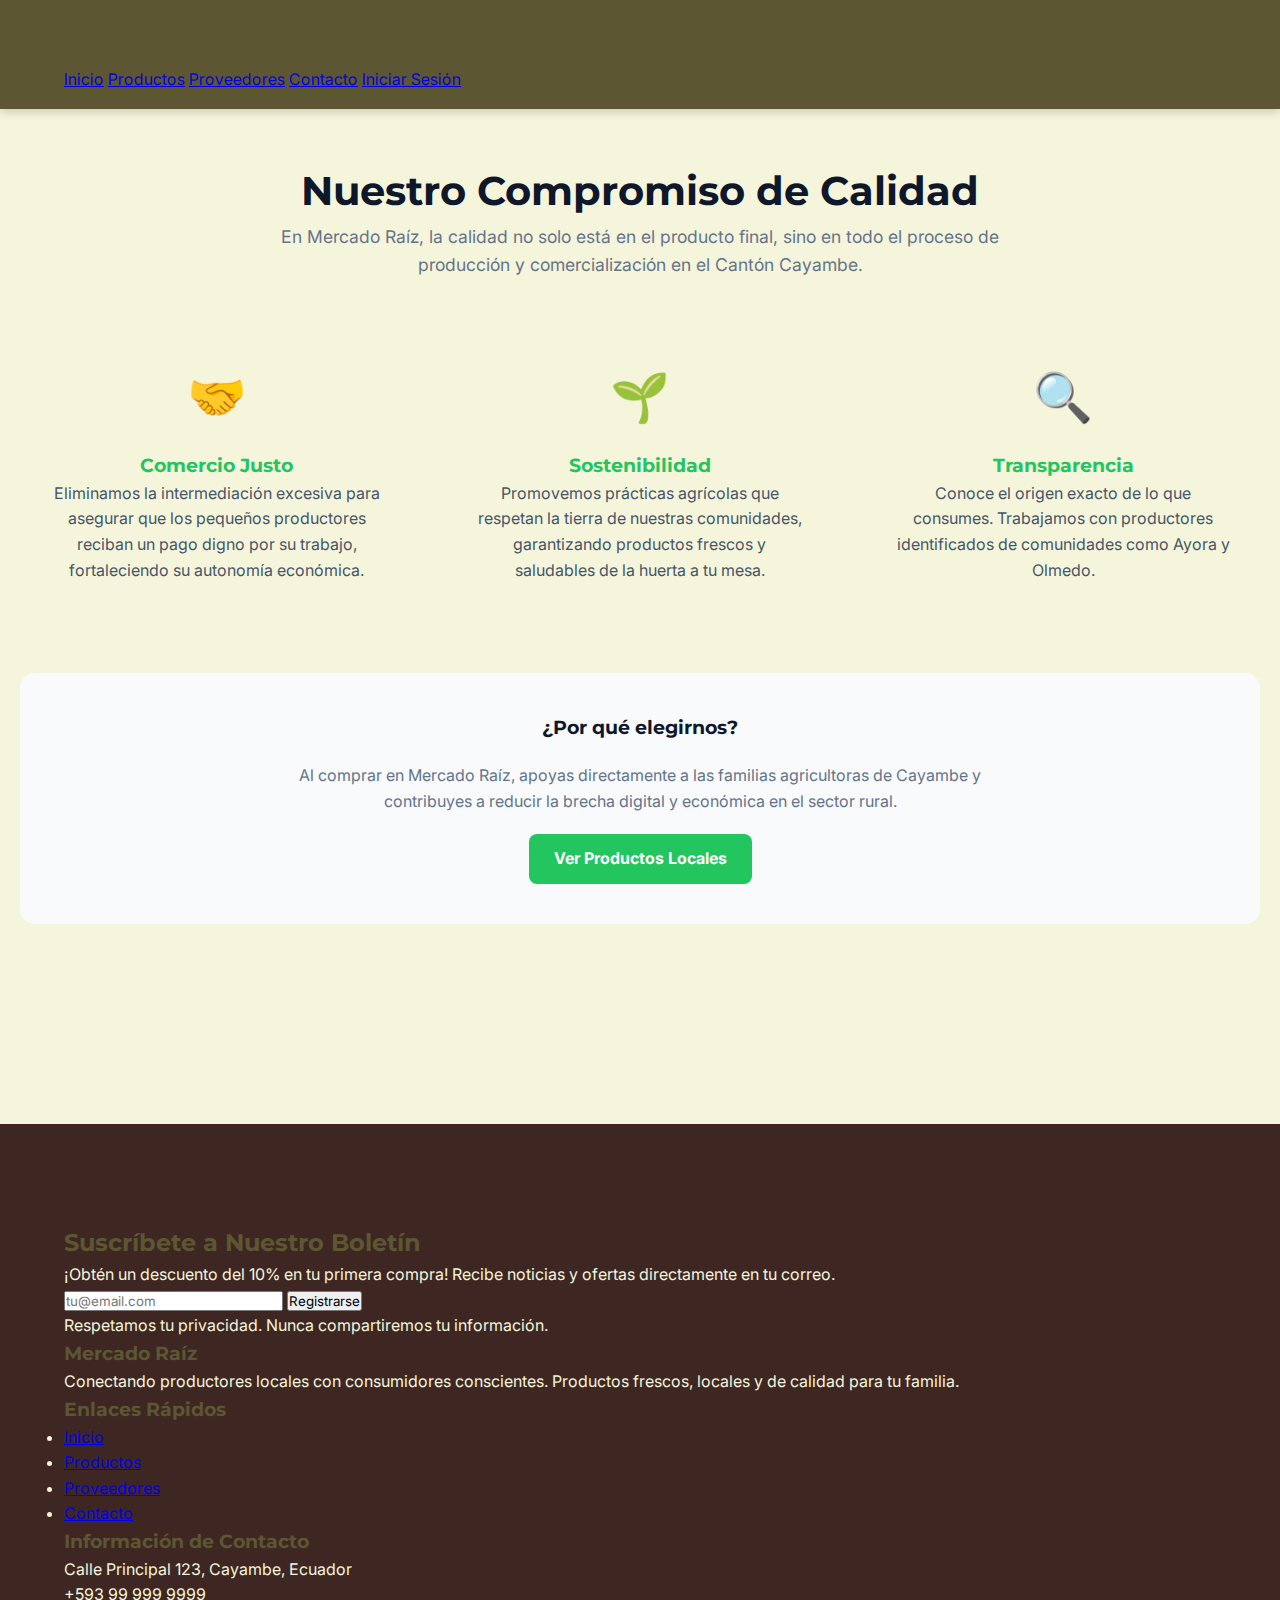
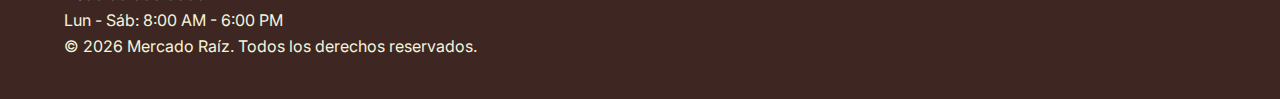
<file: calidad.html>
<!DOCTYPE html>
<html lang="es">
<head>
    <meta charset="UTF-8">
    <title>Calidad y Compromiso | Mercado Raíz</title>
    <link rel="stylesheet" href="css/styles.css">
</head>
<body>
    <header class="header">
        <h1>Mercado Raíz</h1>
        <nav>
            <a href="index.html">Inicio</a>
            <a href="productos.html">Productos</a>
            <a href="proveedor.html">Proveedores</a>
            <a href="contacto.html">Contacto</a>
            <span id="authContainer">
                <a href="login.html" id="loginLink" class="btn-login">Iniciar Sesión</a>
                <a href="#" id="logoutLink" onclick="cerrarSesion()" class="btn-logout" style="display:none;">Cerrar Sesión</a>
            </span>
        </nav>
    </header>

    <main class="container" style="padding: 50px 20px;">
        <section style="text-align: center; max-width: 800px; margin: auto; margin-bottom: 50px;">
            <h2 style="color: #0f172a; font-size: 2.5rem;">Nuestro Compromiso de Calidad</h2>
            <p style="color: #64748b; font-size: 1.1rem; line-height: 1.6;">
                En Mercado Raíz, la calidad no solo está en el producto final, sino en todo el proceso de producción y comercialización en el Cantón Cayambe.
            </p>
        </section>

        <div style="display: grid; grid-template-columns: repeat(auto-fit, minmax(300px, 1fr)); gap: 30px;">
            <div class="card" style="padding: 30px; text-align: center;">
                <div style="font-size: 3rem; margin-bottom: 15px;">🤝</div>
                <h3 style="color: #22c55e;">Comercio Justo</h3>
                <p style="color: #475569;">
                    Eliminamos la intermediación excesiva para asegurar que los pequeños productores reciban un pago digno por su trabajo, fortaleciendo su autonomía económica.
                </p>
            </div>

            <div class="card" style="padding: 30px; text-align: center;">
                <div style="font-size: 3rem; margin-bottom: 15px;">🌱</div>
                <h3 style="color: #22c55e;">Sostenibilidad</h3>
                <p style="color: #475569;">
                    Promovemos prácticas agrícolas que respetan la tierra de nuestras comunidades, garantizando productos frescos y saludables de la huerta a tu mesa.
                </p>
            </div>

            <div class="card" style="padding: 30px; text-align: center;">
                <div style="font-size: 3rem; margin-bottom: 15px;">🔍</div>
                <h3 style="color: #22c55e;">Transparencia</h3>
                <p style="color: #475569;">
                    Conoce el origen exacto de lo que consumes. Trabajamos con productores identificados de comunidades como Ayora y Olmedo.
                </p>
            </div>
        </div>

        <section style="margin-top: 60px; background: #f8fafc; padding: 40px; border-radius: 15px; text-align: center;">
            <h3 style="color: #0f172a;">¿Por qué elegirnos?</h3>
            <p style="max-width: 700px; margin: 20px auto; color: #64748b;">
                Al comprar en Mercado Raíz, apoyas directamente a las familias agricultoras de Cayambe y contribuyes a reducir la brecha digital y económica en el sector rural.
            </p>
            <a href="productos.html" class="btn-primary" style="display: inline-block; background: #22c55e; color: white; padding: 12px 25px; border-radius: 8px; text-decoration: none; font-weight: bold;">Ver Productos Locales</a>
        </section>
    </main>

    <footer class="main-footer">
    <div class="newsletter-section">
        <h2>Suscríbete a Nuestro Boletín</h2>
        <p>¡Obtén un descuento del 10% en tu primera compra! Recibe noticias y ofertas directamente en tu correo.</p>
        <form class="newsletter-form">
            <input type="email" placeholder="tu@email.com" required>
            <button type="submit">Registrarse</button>
        </form>
        <p class="privacy-note">Respetamos tu privacidad. Nunca compartiremos tu información.</p>
    </div>

    <div class="footer-content">
        <div class="footer-column brand-col">
            <h3>Mercado Raíz</h3>
            <p>Conectando productores locales con consumidores conscientes. Productos frescos, locales y de calidad para tu familia.</p>
            <div class="social-links">
                <a href="#"><i class="fab fa-facebook-f"></i></a>
                <a href="#"><i class="fab fa-instagram"></i></a>
                <a href="#"><i class="fab fa-twitter"></i></a>
            </div>
        </div>
        <div class="footer-column">
            <h3>Enlaces Rápidos</h3>
            <ul>
                <li><a href="index.html">Inicio</a></li>
                <li><a href="productos.html">Productos</a></li>
                <li><a href="proveedores.html">Proveedores</a></li>
                <li><a href="contacto.html">Contacto</a></li>
            </ul>
        </div>
        <div class="footer-column">
            <h3>Información de Contacto</h3>
            <p><i class="fas fa-map-marker-alt"></i> Calle Principal 123, Cayambe, Ecuador</p>
            <p><i class="fas fa-phone"></i> +593 99 999 9999</p>
            <p><i class="fas fa-clock"></i> Lun - Sáb: 8:00 AM - 6:00 PM</p>
        </div>
    </div>
    <div class="footer-bottom">
        <p>&copy; 2026 Mercado Raíz. Todos los derechos reservados.</p>
    </div>
</footer>

    <script src="js/main.js"></script>
</body>
</html>
</file>
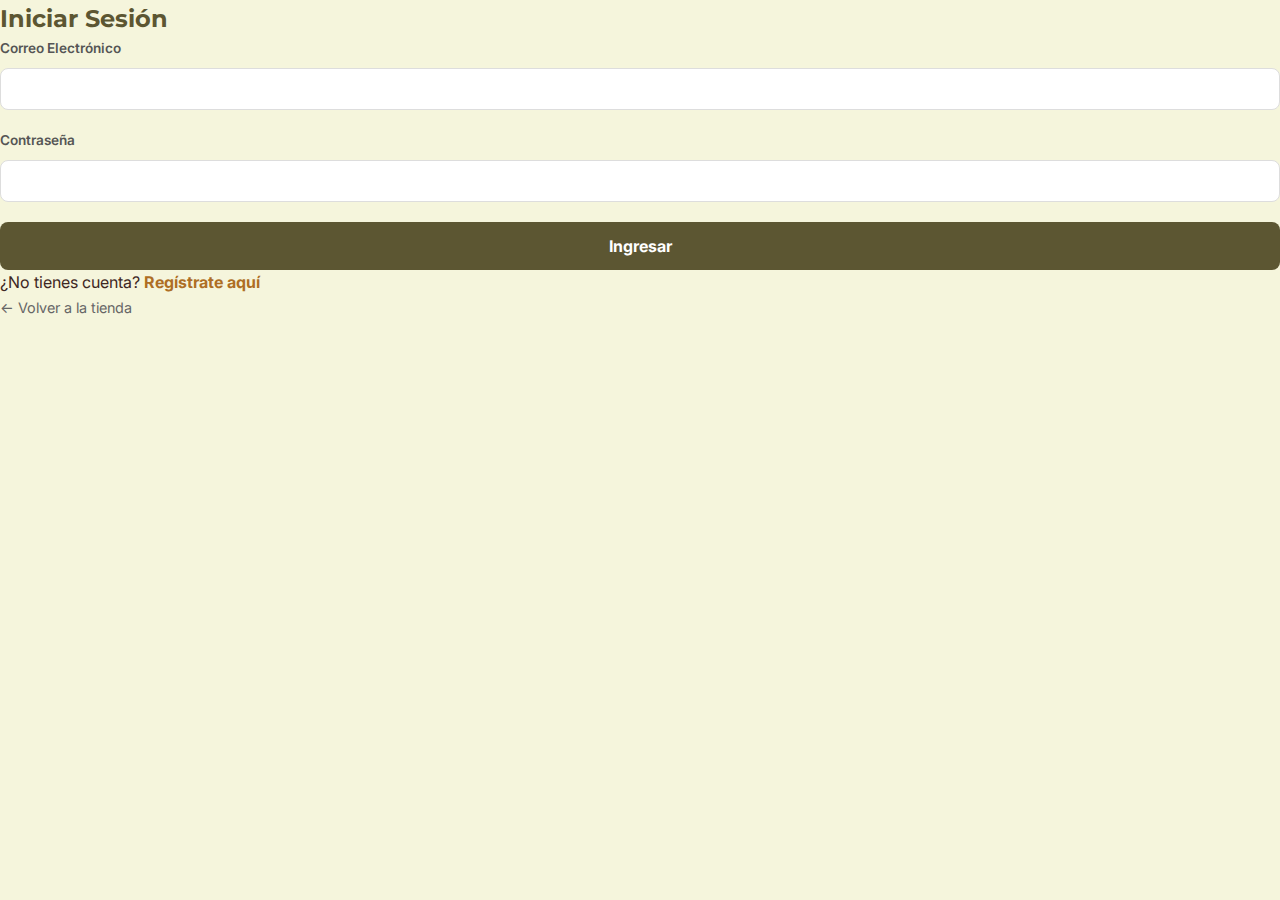
<file: login.html>
<!DOCTYPE html>
<html lang="es">
<head>
    <meta charset="UTF-8">
    <meta name="viewport" content="width=device-width, initial-scale=1.0">
    <title>Acceso | Mercado Raíz</title>
    <link rel="stylesheet" href="css/styles.css">
</head>
<body class="admin-body"> <div class="card auth-container"> <h2 id="authTitle">Iniciar Sesión</h2>
        
        <form id="loginForm">
            <div id="groupNombre" class="form-group hidden">
                <label for="nombre">Nombre Completo</label>
                <input type="text" id="nombre" class="admin-input">
            </div>

            <div class="form-group">
                <label for="email">Correo Electrónico</label>
                <input type="email" id="email" class="admin-input" required>
            </div>

            <div class="form-group">
                <label for="pass">Contraseña</label>
                <input type="password" id="pass" class="admin-input" required>
            </div>

            <button type="submit" id="btnSubmit" class="btn-primary-admin">
                Ingresar
            </button>
        </form>

        <p class="auth-switch">
            <span id="toggleText">¿No tienes cuenta?</span> 
            <a href="#" onclick="toggleAuth()" id="toggleLink">Regístrate aquí</a>
        </p>
        
        <div class="auth-back">
            <a href="index.html">← Volver a la tienda</a>
        </div>
    </div>

    <script src="js/data.js"></script>
    <script>
        const loginForm = document.getElementById('loginForm');
        const authTitle = document.getElementById('authTitle');
        const groupNombre = document.getElementById('groupNombre');
        const btnSubmit = document.getElementById('btnSubmit');
        const toggleText = document.getElementById('toggleText');
        const toggleLink = document.getElementById('toggleLink');
        
        let isLogin = true;

        function toggleAuth() {
            isLogin = !isLogin;
            authTitle.innerText = isLogin ? "Iniciar Sesión" : "Crear Cuenta";
            btnSubmit.innerText = isLogin ? "Ingresar" : "Registrarse";
            toggleText.innerText = isLogin ? "¿No tienes cuenta?" : "¿Ya tienes cuenta?";
            toggleLink.innerText = isLogin ? "Regístrate aquí" : "Inicia sesión";
            
            groupNombre.classList.toggle('hidden', isLogin);
            document.getElementById('nombre').required = !isLogin;
        }

        loginForm.onsubmit = function(e) {
            e.preventDefault();
            const email = document.getElementById('email').value;
            const pass = document.getElementById('pass').value;
            const nombre = document.getElementById('nombre').value;
            
            const usuarios = JSON.parse(localStorage.getItem('usuarios')) || [];

            if (isLogin) {
                const usuarioEncontrado = usuarios.find(u => u.email === email && u.password === pass);
                if (usuarioEncontrado) {
                    localStorage.setItem('sesionActiva', JSON.stringify(usuarioEncontrado));
                    window.location.href = (usuarioEncontrado.rol === 'admin') ? 'admin.html' : 'index.html';
                } else {
                    alert('Correo o contraseña incorrectos');
                }
            } else {
                if (usuarios.find(u => u.email === email)) {
                    alert('Este correo ya está registrado');
                    return;
                }
                usuarios.push({ id: Date.now(), nombre, email, password: pass, rol: "cliente" });
                localStorage.setItem('usuarios', JSON.stringify(usuarios));
                alert('¡Cuenta creada con éxito!');
                toggleAuth();
            }
        };
    </script>
</body>
</html>
</file>
<file: css/styles.css>
/* ==========================================================================
   ESTILOS INTEGRALES - MERCADO RAÍZ (PALETA ORGÁNICA PROFESIONAL)
   ========================================================================== */
@import url('https://fonts.googleapis.com/css2?family=Montserrat:wght@400;700&family=Playfair+Display:wght@700&family=Inter:wght@400;600&display=swap');

:root {
    /* Paleta Principal Extraída de tus requerimientos */
    --terracotta: #AE6E24;
    --dark-terracotta: #7F3604;
    --sage: #5C5632;      /* Oliva profundo */
    --khaki: #766F46;     /* Verde musgo */
    --beige: #CCB892;     /* Color Trigo */
    --light-beige: #F5F5DC;
    --dark-brown: #3E2723;
    --white: #ffffff;
    
    /* Variables de UI */
    --shadow: 0 10px 25px rgba(92, 86, 50, 0.15);
    --radius: 16px;
    --transition: 0.3s ease;
}

/* RESET GENERAL */
* {
    margin: 0;
    padding: 0;
    box-sizing: border-box;
    font-family: 'Inter', sans-serif;
}

body {
    background-color: var(--light-beige);
    color: var(--dark-brown);
    line-height: 1.6;
    overflow-x: hidden;
}

h1, h2, h3 { 
    font-family: 'Montserrat', sans-serif; 
    color: var(--sage);
}

/* --- HEADER / NAVEGACIÓN --- */
.header {
    background-color: var(--sage);
    padding: 1rem 5%;
    position: sticky;
    top: 0;
    z-index: 1000;
    box-shadow: 0 2px 10px rgba(0,0,0,0.2);
}

.header-container {
    display: flex;
    justify-content: space-between;
    align-items: center;
    max-width: 1300px;
    margin: 0 auto;
}

.logo {
    color: var(--white);
    font-size: 1.8rem;
    font-weight: 700;
    text-decoration: none;
    display: flex;
    align-items: center;
    gap: 10px;
}

.logo i { color: var(--beige); }

.main-nav {
    display: flex;
    gap: 25px;
    align-items: center;
}

.main-nav a {
    text-decoration: none;
    color: var(--beige);
    font-weight: 500;
    transition: var(--transition);
}

.main-nav a:hover, .main-nav a.active {
    color: var(--white);
}

/* --- HERO SECTION --- */
.hero-professional {
    background: linear-gradient(rgba(0,0,0,0.55), rgba(0,0,0,0.55)), 
                url('../assets/images/campo-cayambe.jpg');
    background-size: cover;
    background-position: center;
    height: 70vh;
    display: flex;
    flex-direction: column;
    justify-content: center;
    align-items: center;
    text-align: center;
    color: var(--white);
    padding: 0 20px;
}

.hero-badge {
    background: var(--terracotta);
    padding: 6px 18px;
    border-radius: 30px;
    font-size: 0.85rem;
    font-weight: 600;
    margin-bottom: 20px;
    text-transform: uppercase;
}

.hero-professional h1 {
    font-size: clamp(2rem, 5vw, 3.5rem);
    color: var(--white);
    max-width: 900px;
    margin-bottom: 20px;
}

/* CAJA DE BUSQUEDA */
.search-box-professional {
    display: flex;
    background: var(--white);
    padding: 8px;
    border-radius: 50px;
    width: 100%;
    max-width: 650px;
    box-shadow: 0 8px 30px rgba(0,0,0,0.3);
}

.search-box-professional input {
    border: none;
    padding: 12px 25px;
    flex: 1;
    border-radius: 50px;
    outline: none;
    font-size: 1rem;
}

.search-box-professional button {
    background: var(--terracotta);
    color: white;
    border: none;
    padding: 12px 35px;
    border-radius: 50px;
    cursor: pointer;
    font-weight: 700;
    transition: var(--transition);
}

.search-box-professional button:hover {
    background: var(--dark-terracotta);
}

/* --- CATEGORÍAS --- */
.quick-categories {
    padding: 0 5%;
    display: grid;
    grid-template-columns: repeat(auto-fit, minmax(140px, 1fr));
    gap: 20px;
    max-width: 1200px;
    margin: -60px auto 40px;
}

.category-card {
    background: var(--white);
    padding: 25px 15px;
    text-align: center;
    border-radius: var(--radius);
    box-shadow: var(--shadow);
    transition: var(--transition);
    cursor: pointer;
    border-bottom: 4px solid transparent;
}

.category-card i {
    font-size: 2.2rem;
    color: var(--terracotta);
    margin-bottom: 12px;
}

.category-card:hover {
    transform: translateY(-10px);
    border-color: var(--terracotta);
}

/* --- GRID DE PRODUCTOS --- */
.container { padding: 60px 6%; max-width: 1400px; margin: auto; }

.products-grid {
    display: grid;
    grid-template-columns: repeat(auto-fit, minmax(300px, 1fr));
    gap: 35px;
}

.product-card {
    background: var(--white);
    border-radius: var(--radius);
    overflow: hidden;
    box-shadow: var(--shadow);
    border: 1px solid rgba(204, 184, 146, 0.2);
    transition: var(--transition);
}

.product-card:hover { transform: translateY(-8px); }

.product-info { padding: 25px; }

.product-info h3 { 
    color: var(--dark-terracotta); 
    margin-bottom: 8px; 
    font-size: 1.3rem;
}

.btn-buy {
    display: block;
    width: 100%;
    padding: 14px;
    background: var(--terracotta);
    color: white;
    text-align: center;
    text-decoration: none;
    border-radius: 8px;
    font-weight: 700;
    margin-top: 20px;
    transition: var(--transition);
}

.btn-buy:hover { background: var(--dark-terracotta); }

/* --- FOOTER --- */
.main-footer {
    background-color: var(--dark-brown);
    color: var(--light-beige);
    padding: 100px 5% 40px;
    margin-top: 150px;
}

.newsletter-card {
    background: var(--terracotta);
    padding: 50px;
    border-radius: var(--radius);
    text-align: center;
    margin-bottom: 60px;
    margin-top: -160px;
    box-shadow: 0 15px 40px rgba(0,0,0,0.2);
}

.footer-grid {
    display: grid;
    grid-template-columns: repeat(auto-fit, minmax(280px, 1fr));
    gap: 50px;
    max-width: 1200px;
    margin: 0 auto;
}

.footer-brand h3, .footer-links h4, .footer-contact h4 {
    margin-bottom: 25px;
    color: var(--beige);
    font-family: 'Montserrat', sans-serif;
}

.footer-links a {
    display: block;
    color: var(--light-beige);
    text-decoration: none;
    margin-bottom: 15px;
    transition: var(--transition);
}

.footer-links a:hover { color: var(--terracotta); padding-left: 5px; }

.footer-copy {
    text-align: center;
    margin-top: 60px;
    padding-top: 30px;
    border-top: 1px solid rgba(255,255,255,0.05);
    font-size: 0.9rem;
    color: var(--beige);
}

/* RESPONSIVO */
@media (max-width: 768px) {
    .header-container { flex-direction: column; gap: 15px; }
    .hero-professional h1 { font-size: 2.2rem; }
    .quick-categories { margin-top: 20px; }
}

/* --- CARRITO FLOTANTE --- */
.side-cart {
    position: fixed;
    top: 0;
    right: -400px; /* Oculto por defecto */
    width: 100%;
    max-width: 400px;
    height: 100vh;
    background: var(--white);
    z-index: 2000;
    box-shadow: -5px 0 30px rgba(0,0,0,0.2);
    transition: 0.4s cubic-bezier(0.25, 0.46, 0.45, 0.94);
    display: flex;
    flex-direction: column;
}

.side-cart.active {
    right: 0;
}

.cart-overlay {
    position: fixed;
    top: 0;
    left: 0;
    width: 100vw;
    height: 100vh;
    background: rgba(0,0,0,0.5);
    display: none;
    z-index: 1999;
}

.cart-overlay.active { display: block; }

/* Cabecera del Carrito */
.cart-header {
    padding: 20px;
    background: var(--sage);
    color: white;
    display: flex;
    justify-content: space-between;
    align-items: center;
}

.close-btn {
    background: none;
    border: none;
    color: white;
    font-size: 2rem;
    cursor: pointer;
}

/* Cuerpo y Productos */
.cart-body {
    flex: 1;
    padding: 20px;
    overflow-y: auto;
}

.cart-item {
    display: flex;
    gap: 15px;
    margin-bottom: 20px;
    padding-bottom: 15px;
    border-bottom: 1px solid var(--beige);
}

.cart-item img {
    width: 70px;
    height: 70px;
    object-fit: cover;
    border-radius: 8px;
}

/* Footer y Botones */
.cart-footer {
    padding: 25px;
    background: var(--light-beige);
    border-top: 1px solid var(--beige);
}

.cart-total {
    display: flex;
    justify-content: space-between;
    font-size: 1.2rem;
    font-weight: 700;
    margin-bottom: 20px;
    color: var(--dark-terracotta);
}

.btn-checkout {
    display: block;
    width: 100%;
    padding: 15px;
    background: var(--terracotta);
    color: white;
    border: none;
    border-radius: 8px;
    font-weight: 700;
    cursor: pointer;
    margin-bottom: 10px;
}

.btn-view-cart {
    display: block;
    text-align: center;
    color: var(--sage);
    text-decoration: underline;
    font-size: 0.9rem;
}

/* Botón Flotante (Trigger) */
.floating-cart-trigger {
    position: fixed;
    bottom: 30px;
    right: 30px;
    background: var(--dark-terracotta);
    color: white;
    width: 65px;
    height: 65px;
    border-radius: 50%;
    display: flex;
    justify-content: center;
    align-items: center;
    font-size: 1.5rem;
    cursor: pointer;
    box-shadow: 0 8px 20px rgba(0,0,0,0.3);
    z-index: 1500;
    transition: 0.3s;
}

.floating-cart-trigger:hover { transform: scale(1.1); }

.cart-badge {
    position: absolute;
    top: 0;
    right: 0;
    background: white;
    color: var(--dark-terracotta);
    font-size: 0.75rem;
    font-weight: bold;
    width: 22px;
    height: 22px;
    border-radius: 50%;
    display: flex;
    justify-content: center;
    align-items: center;
    border: 2px solid var(--dark-terracotta);
}

/* Contenedor principal para centrado absoluto */
.auth-body {
    background-color: #f4f1ea; /* Color crema de fondo basado en tus paletas */
    margin: 0;
    font-family: 'Segoe UI', sans-serif;
}

.auth-wrapper {
    display: flex;
    justify-content: center;
    align-items: center;
    min-height: 100vh;
    padding: 20px;
}

/* Tarjeta Profesional */
.auth-card {
    background: white;
    padding: 40px;
    border-radius: 15px;
    box-shadow: 0 10px 25px rgba(0,0,0,0.1);
    width: 100%;
    max-width: 400px;
    border-top: 5px solid #5C5632; /* Verde oliva oscuro */
}

.auth-header {
    text-align: center;
    margin-bottom: 30px;
}

.auth-header h2 {
    color: #5C5632;
    margin: 10px 0 5px;
}

.auth-subtitle {
    color: #888;
    font-size: 0.9rem;
}

/* Inputs mejorados */
.form-group {
    margin-bottom: 20px;
}

.form-group label {
    display: block;
    margin-bottom: 8px;
    color: #555;
    font-weight: 600;
    font-size: 0.85rem;
}

.admin-input {
    width: 100%;
    padding: 12px;
    border: 1px solid #ddd;
    border-radius: 8px;
    box-sizing: border-box;
    transition: border-color 0.3s;
}

.admin-input:focus {
    outline: none;
    border-color: #AE6E24; /* Ocre */
}

/* Botón Principal */
.btn-primary-admin {
    width: 100%;
    padding: 14px;
    background-color: #5C5632;
    color: white;
    border: none;
    border-radius: 8px;
    font-weight: bold;
    cursor: pointer;
    font-size: 1rem;
    transition: background 0.3s;
}

.btn-primary-admin:hover {
    background-color: #464126;
}

/* Footer de la tarjeta */
.auth-footer {
    text-align: center;
    margin-top: 25px;
    border-top: 1px solid #eee;
    padding-top: 20px;
}

.auth-switch a {
    color: #AE6E24;
    text-decoration: none;
    font-weight: bold;
}

.auth-back a {
    color: #666;
    text-decoration: none;
    font-size: 0.9rem;
}

.hidden {
    display: none;
}

/* Contenedor de notificaciones */
#toast-container {
    position: fixed;
    top: 20px;
    right: 20px;
    z-index: 9999;
}

.toast {
    background: #333;
    color: white;
    padding: 15px 25px;
    border-radius: 8px;
    margin-bottom: 10px;
    box-shadow: 0 4px 12px rgba(0,0,0,0.15);
    display: flex;
    align-items: center;
    gap: 10px;
    animation: slideIn 0.3s ease-out;
    min-width: 250px;
}

.toast.error {
    border-left: 5px solid #e74c3c; /* Rojo para errores */
}

.toast.success {
    border-left: 5px solid #2ecc71; /* Verde para éxito */
    background: #5C5632; /* Color de tu marca */
}

@keyframes slideIn {
    from { transform: translateX(100%); opacity: 0; }
    to { transform: translateX(0); opacity: 1; }
}

.toast.fade-out {
    animation: fadeOut 0.5s forwards;
}

@keyframes fadeOut {
    to { opacity: 0; transform: translateY(-20px); }
}
</file>
